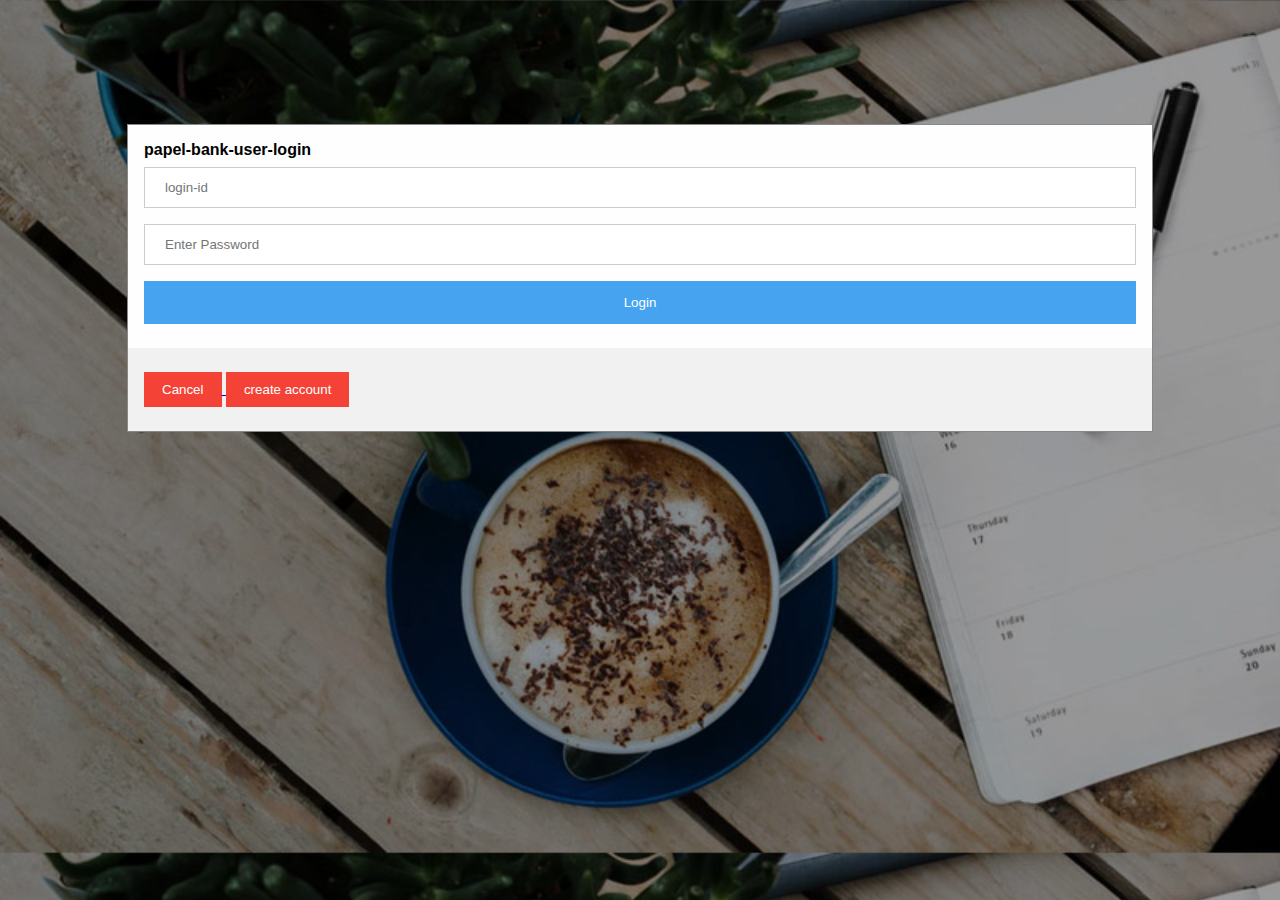
<file: papel2/index.html>
<!DOCTYPE html>
<html>
<head>
<meta name="viewport" content="width=device-width, initial-scale=1">
<link rel="stylesheet" type="text/css" href="UI/css/login.css">
</head>
<body onload="document.getElementById('id01').style.display='block'">
  
  <h2></h2>
  
  <div id="id01" class="modal">
    
    <form class="modal-content animate" action="UI/html/profile.html" method="post">
  
      <div class="container">
        <label for="logo"><b>papel-bank-user-login</b></label>
        <input type="text" placeholder="login-id" name="login" required>
        <input type="password" placeholder="Enter Password" name="psw" required>
          
        <button class="submit" type="submit">Login</button>

      </div>
  
      <div class="container" style="background-color:#f1f1f1">
       <a href="UI/html/home.html"> <button type="button" onclick="document.getElementById('id01').style.display='none'" class="cancelbtn">Cancel</button>
       <a href="UI/html/signup.html"> <button type="button"  class="cancelbtn">create account</button></a>
      
      </div>

    </form>
  </div>
 
<script src="UI/js/login.js"></script>

</body>
</html>
</file>
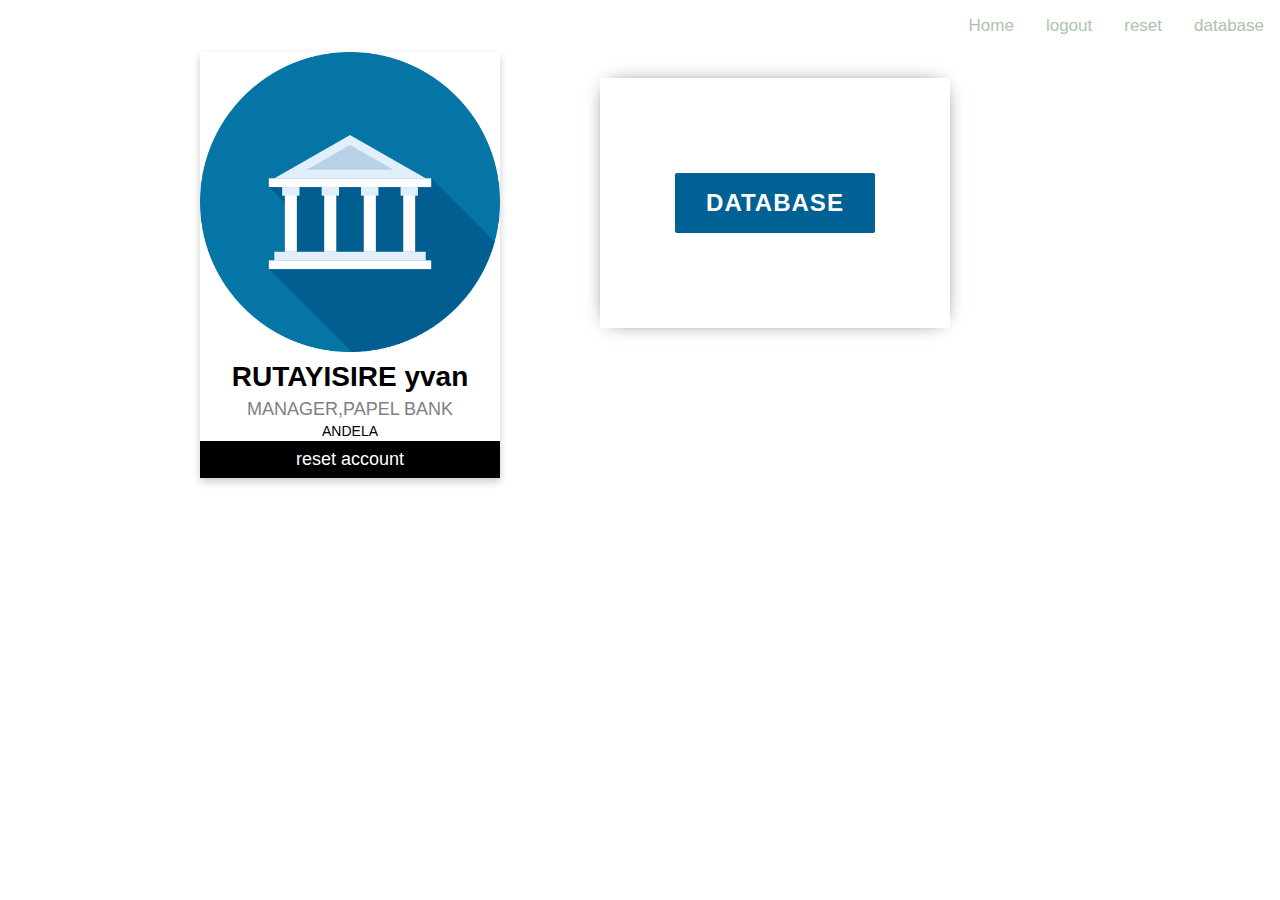
<file: papel2/UI/html/ad-profile.html>
<!DOCTYPE html>
<html>
<head>
  <title>profile</title>
  <link rel="stylesheet" href="https://cdnjs.cloudflare.com/ajax/libs/font-awesome/4.7.0/css/font-awesome.min.css">

<link rel="stylesheet" type="text/css" href="../css/home.css">
  <meta name="viewport" content="width=device-width, initial-scale=1">
	<link rel="stylesheet" type="text/css" href="..\css\ad-profile.css">
</head>
<style>
  .blogpost{
    display: none;
  }
  @media only screen and (max-width:600px)
 {
	 .profile{
		 position: relative;
		 box-shadow: 0 4px 8px 0 rgba(0,0,0,0.2);
		 max-width: 300px;
		 margin: auto;
		 text-align: center;
		 margin-left: 50px;
		 top: 50px;
	 }
	 .pro{
		 margin-left: 0px;
		 top: 100px;
         display:none;
	 }
	 .blogpost{
		 display: inline-block;
		 margin-left: 30%;
     color: white;
     border: none;
	 }
	 .blogpost .button{
		 display: inline-block;
	 }
  }
  @media only screen and (max-width:700px){
.pro{
  position: relative;
  margin-left: 350px;
  height: 100px;
  width: 200px;
  box-shadow: none;
}
.profile{
  margin-left: 30px;
}
  }
  @media only screen and (min-width:1020px){
    body{
      
    
    }
  }
</style>
<body>
    
<div class="topnav" id="myTopnav">

  <a href="no.html">database</a>
  <a href="ad-change.html">reset</a>
  <a href="home.html">logout</a>
  
  <a href="home.html" >Home</a>
  <a href="javascript:void(0);" class="icon" onclick="myFunction()">
    <i class="fa fa-bars"></i>
  </a>
</div>

          <div class="profile">
            <img src="../asset/ad.png" alt="thierry" style="width: 100%">
            <h1>RUTAYISIRE yvan</h1>
            <p class="title">MANAGER,PAPEL BANK</p>
            <P>ANDELA</P>
           <a href="ad-change.html"> <p><button class="probuto">reset account</button></p></a>
          </div>
            
             <div class="blogpost">
           MANAGER.
             <a href="no.html">	<button class="button">Database</button></a>
              </div>
         <div class="pro">
        <a href="no.html"><button class="button"><span>Database</span></button></a>
         </div>

<script src="../js/home.js"></script>        
</body>
</html>
</file>
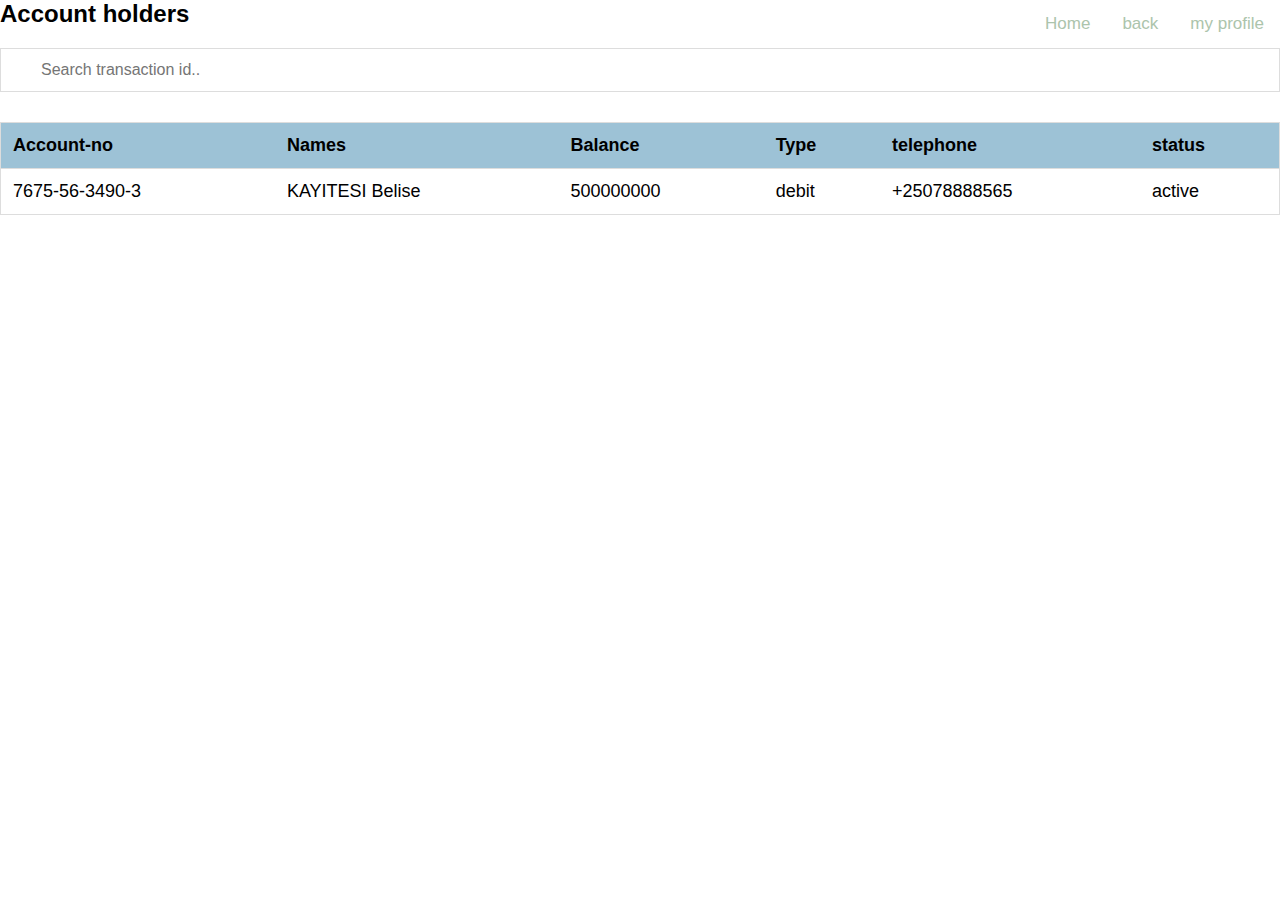
<file: papel2/UI/html/all-account.html>
<!DOCTYPE html>
<html>
<head>
  <meta name="viewport" content="width=device-width, initial-scale=1">
  <link rel="stylesheet" href="https://cdnjs.cloudflare.com/ajax/libs/font-awesome/4.7.0/css/font-awesome.min.css">
  
  <link rel="stylesheet" type="text/css" href="../css/home.css">
<meta name="viewport" content="width=device-width, initial-scale=1">
<link rel="stylesheet" type="text/css" href="..\css\all-account.css">
<style>
   @media only screen and (max-width:600px)
 {
   #myTable{
     font-size: 10px;
   }
   h2{
     font-size: 25px;
   }
   input{
     position: relative;
     top: 20px;
   }
 }
 @media only screen and (max-width:800px)
 {
   h2{
     font-size: 25px;
   }
   input{
     position: relative;
     top: 20px;
   }
 }
 
</style>
</style>
</head>
<body>
      
<div class="topnav" id="myTopnav">

  <a href="ad-profile.html">my profile</a>
  <a href="no.html" >back</a>
  <a href="home.html" >Home</a>
  <a href="javascript:void(0);" class="icon" onclick="myFunction()">
    <i class="fa fa-bars"></i>
  </a>

<h2>Account holders</h2>

<input type="text" id="myInput" onkeyup="myFunction()" placeholder="Search transaction id.." title="Type in a name">

<table id="myTable">
  <tr class="header">
    <th>Account-no</th>
    <th>Names</th>
    <th>Balance</th>
    <th>Type</th>
    <th>telephone</th>
    <th>status</th>
  </tr>
  <tr>
    <td>7675-56-3490-3</td>
    <td>KAYITESI Belise</td>
    <td>500000000</td>
    <td>debit</td>
    <td>+25078888565</td>
    <td>active</td>
  </tr>
  </table>

<script src="../js/history.js">
<script src="../js/home.js">
<

</script>
</body>
</html>
</file>
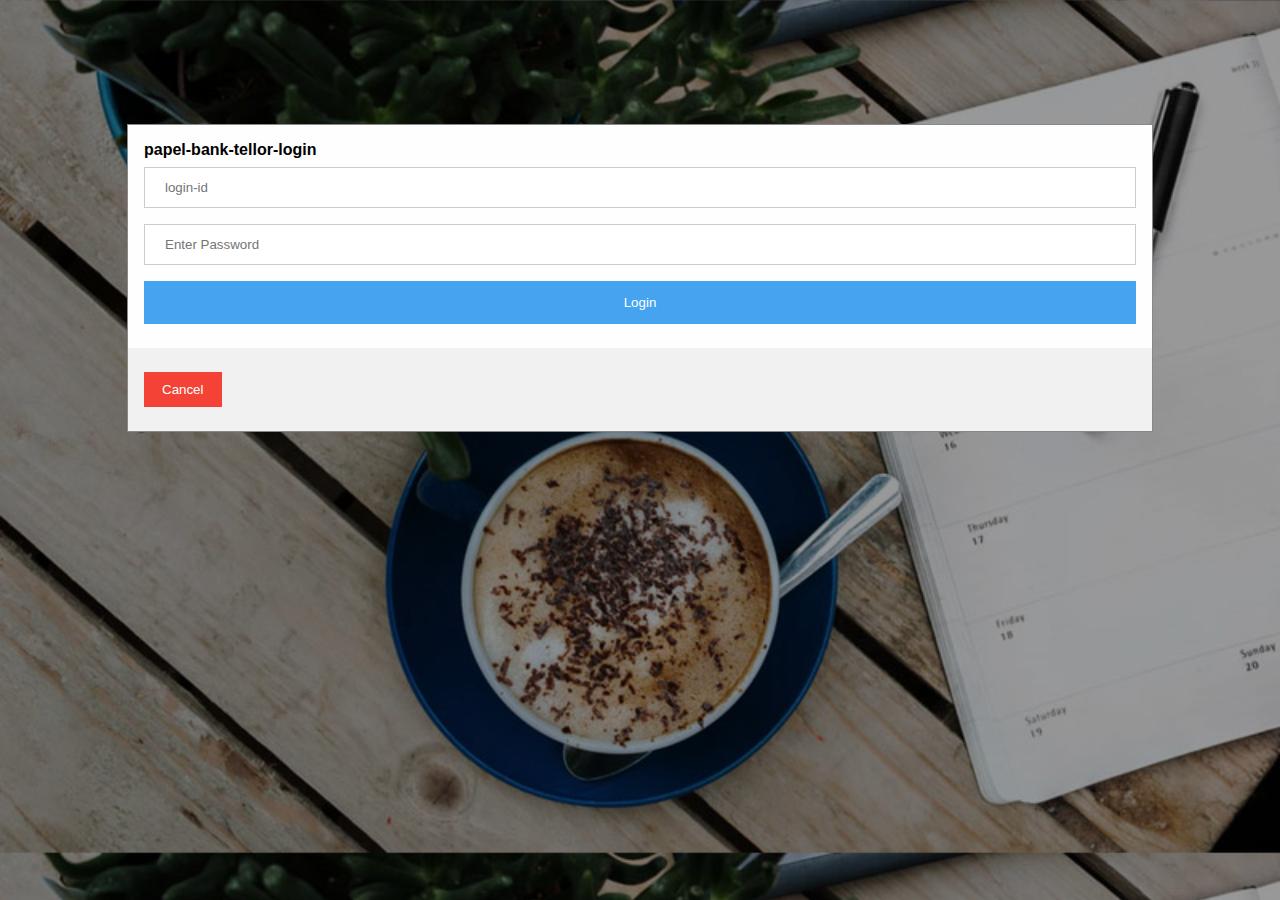
<file: papel2/UI/html/c-login.html>
<!DOCTYPE html>
<html>
<head>
<meta name="viewport" content="width=device-width, initial-scale=1">
<link rel="stylesheet" type="text/css" href="../css/login.css">
</head>
<body onload="document.getElementById('id01').style.display='block'">
  
  <h2></h2>
  
  <div id="id01" class="modal">
    
    <form class="modal-content animate" action="teller.html" method="post">
  
      <div class="container">
        <label for="logo"><b>papel-bank-tellor-login</b></label>
        <input type="text" placeholder="login-id" name="login" required>
        <input type="password" placeholder="Enter Password" name="psw" required>
          
        <button class="submit" type="submit">Login</button>

      </div>
  
      <div class="container" style="background-color:#f1f1f1">
       <a href="home.html"> <button type="button" onclick="document.getElementById('id01').style.display='none'" class="cancelbtn">Cancel</button>
       
      
      </div>

    </form>
  </div>
 
<script src="../js/login.js"></script>

</body>
</html>
</file>
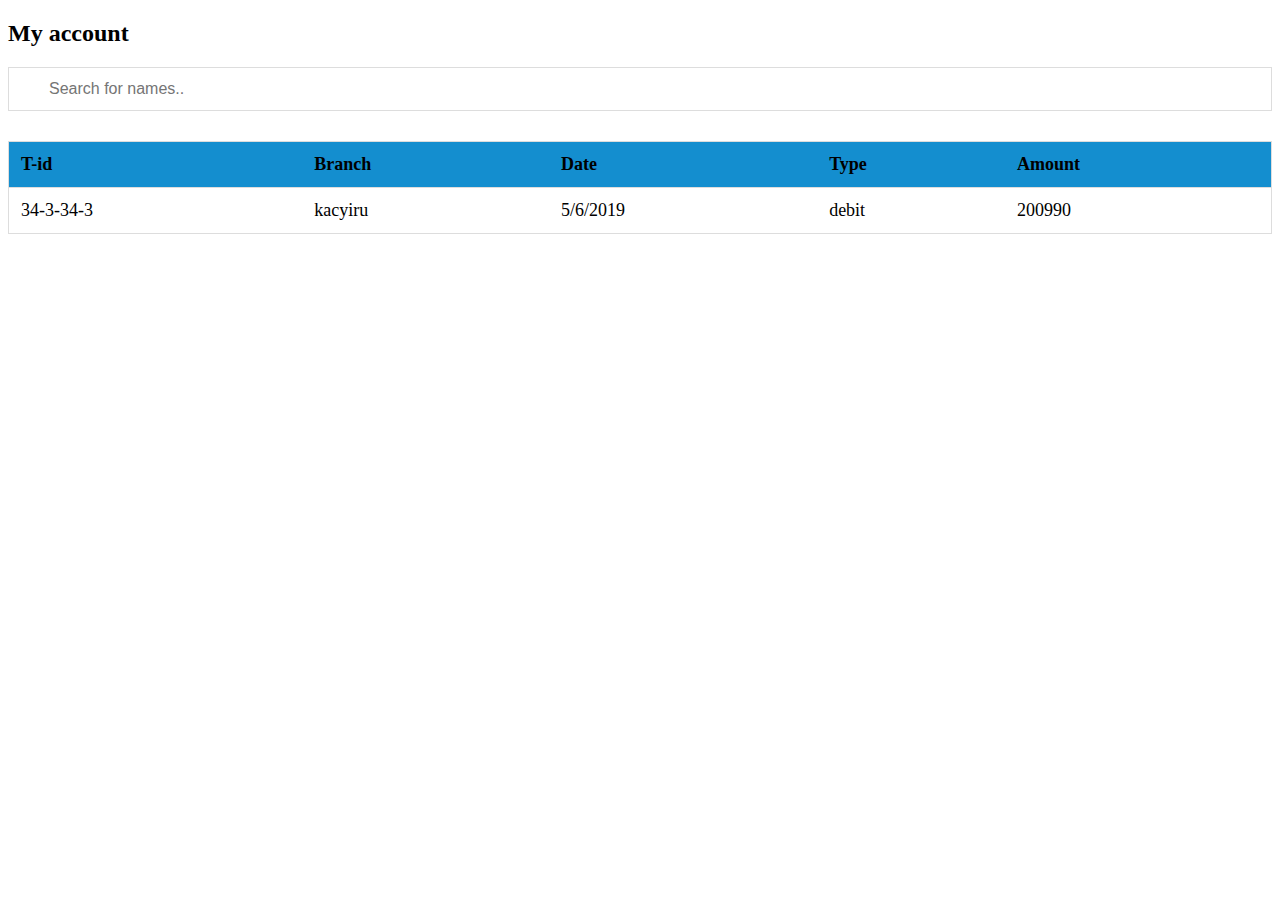
<file: papel2/UI/html/history.html>
<!DOCTYPE html>
<html>
<head>
<meta name="viewport" content="width=device-width, initial-scale=1">
<link rel="stylesheet" type="text/css" href="..\css\history.css">
<style>
</style>
</head>
<body>

<h2>My account</h2>

<input type="text" id="myInput" onkeyup="myFunction()" placeholder="Search for names.." title="Type in a name">

<table id="myTable">
  <tr class="header">
    <th>T-id</th>
    <th>Branch</th>
    <th>Date</th>
    <th>Type</th>
    <th>Amount</th>
  </tr>
  <tr>
    <td>34-3-34-3</td>
    <td>kacyiru</td>
    <td>5/6/2019</td>
    <td>debit</td>
    <td>200990</td>
  </tr>
  </table>

<script src="../js/history.js">

</script>
</body>
</html>
</file>
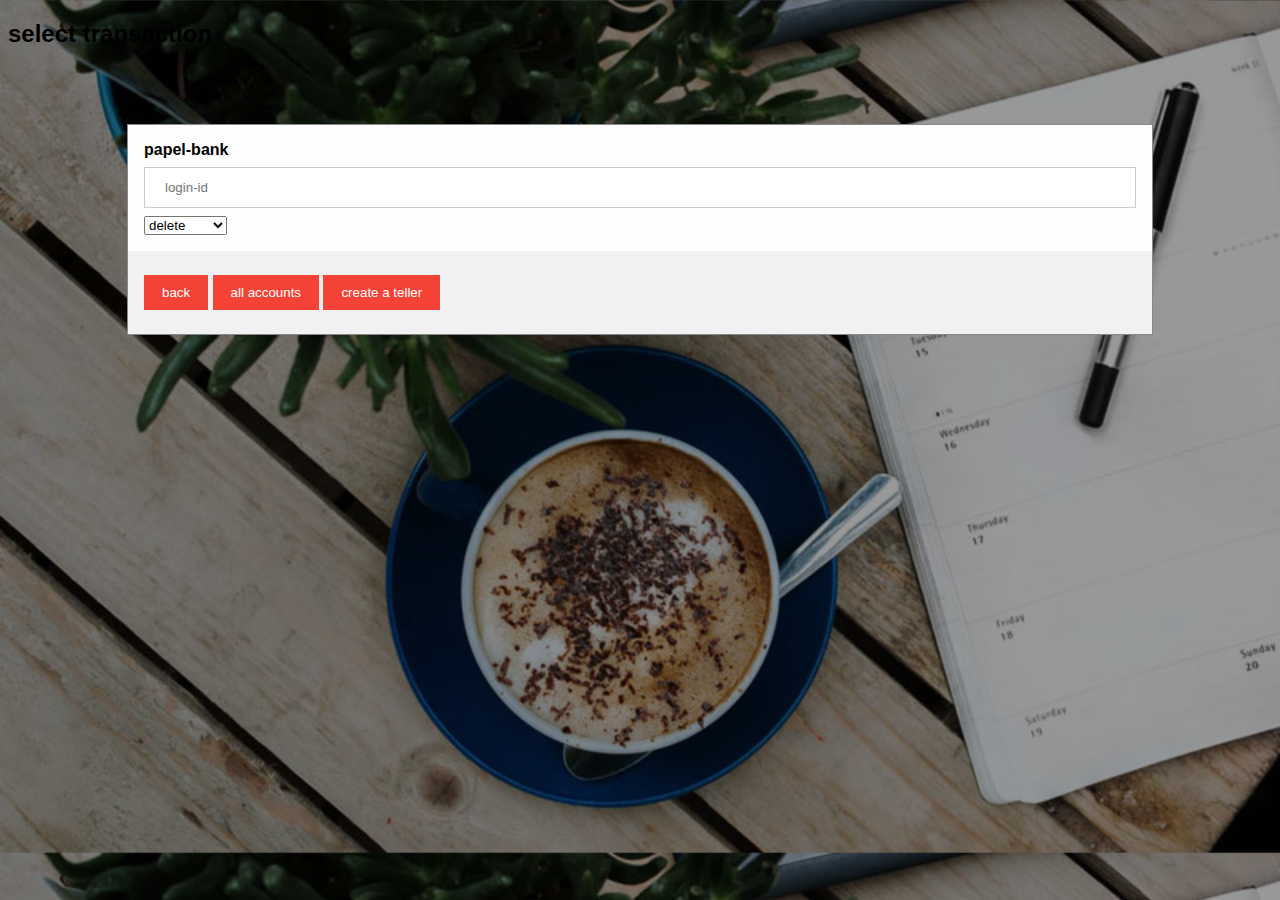
<file: papel2/UI/html/no.html>
<!DOCTYPE html>
<html>
<head>
<meta name="viewport" content="width=device-width, initial-scale=1">

<link rel="stylesheet" type="text/css" href="../css/login.css">
</head>
<body  onload="document.getElementById('id01').style.display='block'">

  <h2>select transaction</h2>
  
  
  <div id="id01" class="modal">
    
    <form class="modal-content animate" action="no.html" method="post">
      
  
      <div class="container">
		<label for="logo"><b>papel-bank</b></label>
		<input type="text" placeholder="login-id" name="fname" >
       <select>
		   <option value="del">delete</option>
		   <option value="view">view</option>
		   <option value="act">activate</option>
		   <option value="deact">deactivate</option>
	   </select>
      </div>
  
      <div class="container" style="background-color:#f1f1f1">
        <a href="ad-profile.html">   <button type="button" onclick="document.getElementById('id01').style.display='none'" class="cancelbtn">back</button></a>
        <a href="all-account.html">   <button type="button" onclick="document.getElementById('id01').style.display='none'" class="cancelbtn">all accounts</button></a>
	 <a href="teller-acc.html">   <button type="button" onclick="document.getElementById('id01').style.display='none'" class="cancelbtn">create a teller</button></a> 
	</div>
    </form>
  </div>
  
<script src="../js/login.js"></script>

</body>
</html>
</file>
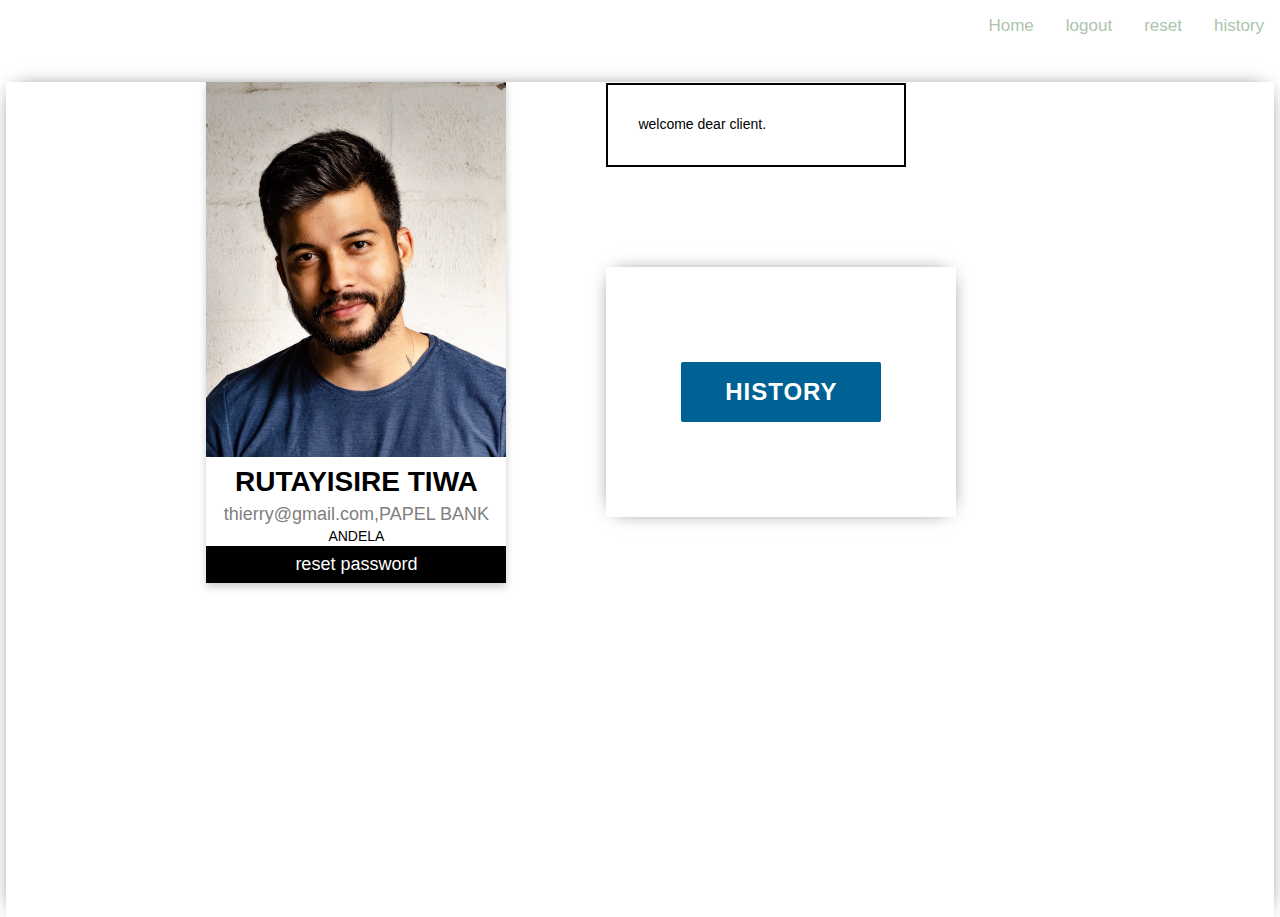
<file: papel2/UI/html/profile.html>
<!DOCTYPE html>
<html>
<head>
  <title>profile</title>
  <link rel="stylesheet" href="https://cdnjs.cloudflare.com/ajax/libs/font-awesome/4.7.0/css/font-awesome.min.css">

<link rel="stylesheet" type="text/css" href="../css/home.css">
  <meta name="viewport" content="width=device-width, initial-scale=1">
	<link rel="stylesheet" type="text/css" href="..\css\ad-profile.css">
</head>
<body>
    
<div class="topnav" id="myTopnav">

  <a href="history.html">history</a>
  <a href="u-change.html">reset</a>
  <a href="home.html">logout</a>
  
  <a href="home.html" >Home</a>
  <a href="javascript:void(0);" class="icon" onclick="myFunction()">
    <i class="fa fa-bars"></i>
  </a>
</div>
<div class="body">
          <div class="profile">
            <img src="../asset/mn.jpg" alt="thierry" style="width: 100%">
            <h1>RUTAYISIRE TIWA</h1>
            <p class="title">thierry@gmail.com,PAPEL BANK</p>
            <P>ANDELA</P>
           <a href="U-change.html"> <p><button class="probuto">reset password</button></p></a>
          </div>
            
             <div class="blogpost">
          welcome dear client.
             <a href="history.html">	<button class="button">history</button></a>
              </div>
         <div class="pro">
        <a href="history.html"><button class="button"><span>history</span></button></a>
         </div>
</div> 
<script src="../js/home.js"></script>        
</body>
</html>
</file>
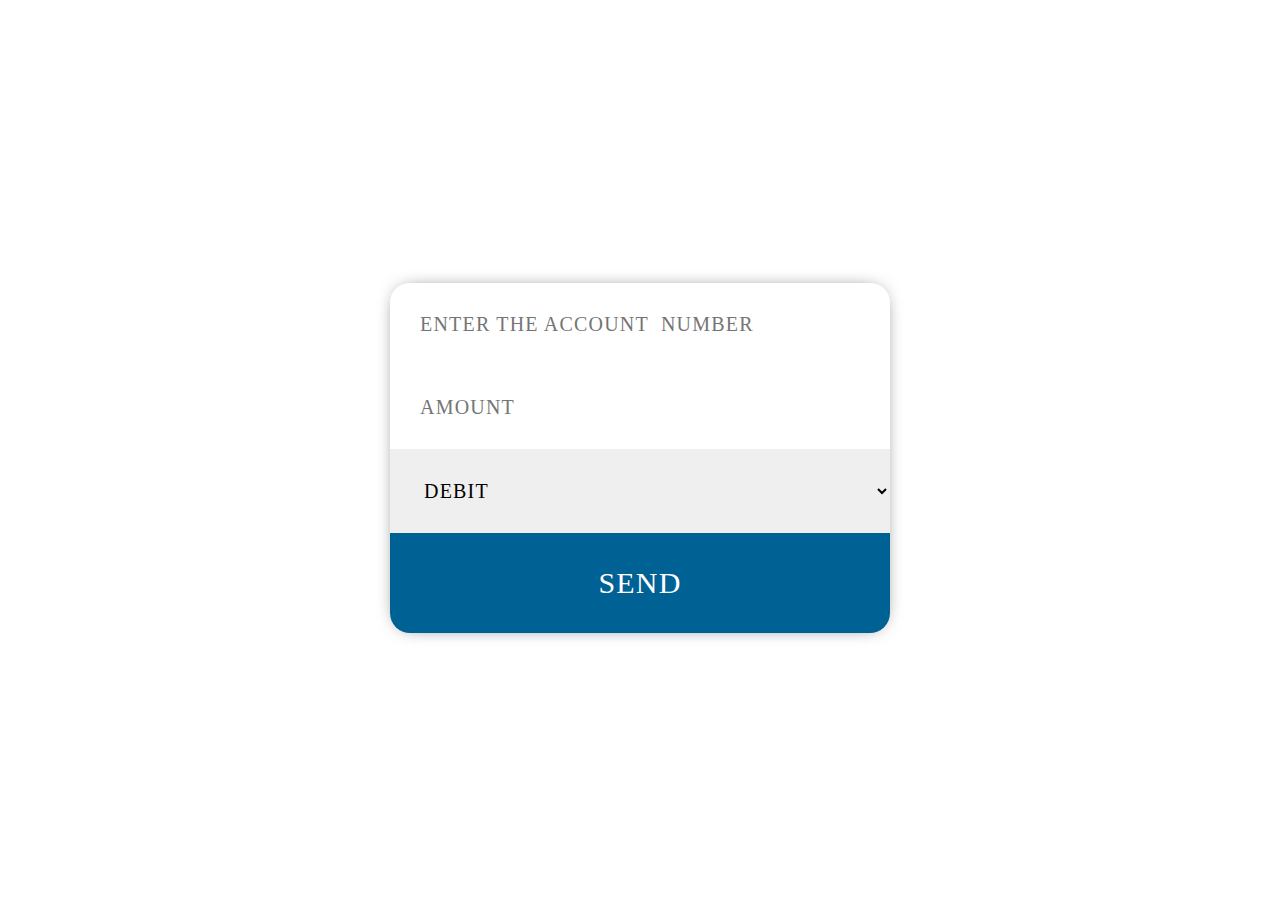
<file: papel2/UI/html/transaction.html>
<!DOCTYPE html>
<html>
<head>
	<title>transaction</title>
	<meta name="viewport" content="width=device-width, initial-scale=1">
	<link rel="stylesheet" type="text/css" href="..\css\transaction.css">

</head>

<body>
	<form action="#" class="form">
		
		<div class="form-item">
			<input type="number" class="form-input" placeholder="enter the account  number" aria-label="account no">



			
		</div>
		
		
		<div  class="form-item">
			<input type="currency" class="form-input" placeholder="amount"
			aria-label>
			
	    </div>

	    <div  class="form-item">
			<select class="form-input">
				<option  value="debit">debit</option>
				<option value="credit">credit</option>
			</select>
			
	    </div>
	    <button class="form-button" type="submit">send</button>

	</form>

</body>
</html>
</file>
<file: papel2/UI/css/login.css>
body {font-family: Arial, Helvetica, sans-serif;
background:url(../asset/slide_2.jpg);
background-size: cover;

  }

/* Full-width input fields */
input[type=text], input[type=password] {
  width: 100%;
  padding: 12px 20px;
  margin: 8px 0;
  display: inline-block;
  border: 1px solid #ccc;
  box-sizing: border-box;
}

/* Set a style for all buttons */
button {
  background-color: #4CAF50;
  color: white;
  padding: 14px 20px;
  margin: 8px 0;
  border: none;
  cursor: pointer;
  width: 100%;
}

button:hover {
  opacity: 0.8;
}

/* Extra styles for the cancel button */
.cancelbtn {
  width: auto;
  padding: 10px 18px;
  background-color: #f44336;
}

/* Center the image and position the close button */
.imgcontainer {
  text-align: center;
  margin: 24px 0 12px 0;
  position: relative;
}

img.avatar {
  width: 40%;
  border-radius: 50%;
}

.container {
  padding: 16px;
}

span.psw {
  float: right;
  padding-top: 16px;
}

/* The Modal (background) */
.modal {
  display: none; /* Hidden by default */
  position: fixed; /* Stay in place */
  z-index: 1; /* Sit on top */
  left: 0;
  top: 0;
  width: 100%; /* Full width */
  height: 100%; /* Full height */
  overflow: auto; /* Enable scroll if needed */
  background-color: rgb(0,0,0); /* Fallback color */
  background-color: rgba(0,0,0,0.4); /* Black w/ opacity */
  padding-top: 60px;
}

/* Modal Content/Box */
.modal-content {
  background-color: #fefefe;
  margin: 5% auto 15% auto; /* 5% from the top, 15% from the bottom and centered */
  border: 1px solid #888;
  width: 80%; /* Could be more or less, depending on screen size */
}

/* The Close Button (x) */
.close {
  position: absolute;
  right: 25px;
  top: 0;
  color: #000;
  font-size: 35px;
  font-weight: bold;
}

.close:hover,
.close:focus {
  color: red;
  cursor: pointer;
}

/* Add Zoom Animation */
.animate {
  -webkit-animation: animatezoom 0.6s;
  animation: animatezoom 0.6s
}

@-webkit-keyframes animatezoom {
  from {-webkit-transform: scale(0)} 
  to {-webkit-transform: scale(1)}
}
  
@keyframes animatezoom {
  from {transform: scale(0)} 
  to {transform: scale(1)}
}

/* Change styles for span and cancel button on extra small screens */
@media screen and (max-width: 300px) {
  span.psw {
     display: block;
     float: none;
  }
  .cancelbtn {
     width: 100%;
  }
}
img{
  height: 100px;
  width: 10px;
}
.submit{
  background-color: rgba(39, 148, 238, 0.863);
  
}
</file>
<file: papel2/UI/css/home.css>
*{
	margin:0;
	padding: 0;
box-sizing: border-box;

}
html{
	
}

h5{
	display:none;
}
.bg-text{
	background-color: rgba(0,0,0,0.4);
	color: white;
	font-weight: bold;
	border: 3px solid #f1f1f1;
	position:absolute;
	top: 50%;
	left: 50%;
	transform: translate(-50%,-50%);
	z-index: 2;
	width: 80%;
	padding: 20px;
	text-align: center;
	width: 400px;
	margin-left:auto;
}

section{
	
	

	
	
position: relative;
width: 100%;
height: 100vh;
overflow: hidden;
}
section .wave{
	position: absolute;
	bottom: 0;
	left: 0;
	width: 100%;
	height: 100px;
	background:url(../asset/Wave.png);
	background-size: 1000px 100px;
}
section .wave.wave1{
	animation: animate 30s linear infinite;
	z-index: 1000;
	opacity: 1;
	animation-delay: 0s;
	bottom: 0;

}
section .wave.wave2{
	animation: animate2 15s linear infinite;
	z-index: 999;
	opacity: 0.5;
	animation-delay: -5s;
	bottom: 10px;

}
section .wave.wave3{
	animation: animate 30s linear infinite;
	z-index: 998;
	opacity: 0.2;
	animation-delay: -2s;
	bottom: 15px;

}
section .wave.wave4{
	animation: animate2 15s linear infinite;
	z-index: 997;
	opacity: 0.7;
	animation-delay: -5s;
	bottom: 0px;

}
@keyframes animate{
	0%{
		background-position-x: 0;
	}
	100%{
		background-position-x: 1000px;
	}
}
@keyframes animate2{
	0%{
		background-position-x: 0;
	}
	100%{
		background-position-x: -1000px;
	}
}
body {
	margin: 0;
	font-family: Arial, Helvetica, sans-serif;
	
	
  }
  
  .topnav {
	overflow: hidden;
	background: transparent;
	
	
	
	
  }
  
  .topnav a {
	
	float: right;
	display: block;
	color: rgb(172, 196, 172);
	
	
	
	
	text-align: center;
	padding: 14px 16px;
	text-decoration: none;
	font-size: 17px;
	
  }
  
  .topnav a:hover {
	background-color:black;
	color:rgb(214, 55, 55);
	opacity: .5;
  }
  
  .topnav a.active {
	background-color: #4CAF50;
	color: white;
  }
  
  .topnav .icon {
	display: none;
  }
  @media screen and (max-width: 600px) {
	.topnav a:not(:first-child) {display: none;}
	.topnav a.icon {
		position: relative;
	  float: right;
	  display: block;
	  top: -50px;
	  width:2em;
	  height: 2em;
	  
	}
	
  }
  
  
  @media screen and (max-width: 600px) {
	.topnav.responsive {position: relative;}
	.topnav.responsive .icon {
	  position: absolute;
	  right: 0;
	  top: -2px;
	}
	.topnav.responsive a {
	  float: none;
	  display: block;
	  text-align: left;
	}
	
  }
  #myvideo
{
	position: fixed;
   filter: brightness(0.5);
	z-index: -1

}
.content{
	position: fixed;
	bottom: 0;
	background: rgba(0,0,0,0.5);
	color: #f1f1f1;
	width: 100%;
	padding: 20px;

}
 #mybtn{
	
	width: 300px;
	font-size: 18px;
	padding: 10px;
	border:none;
	background-color: rgb(172, 196, 172);
	color:black;
	cursor: pointer;
	
	border-radius: 5px;
	
}
#mybtn:hover{
background: rgba(0,0,0,0.4);
color:white;
border: none;
}
@media (min-aspect-ratio:16/9){
	#myvideo{
		width: 100%;
		height: auto;
	}

}

@media (max-aspect-ratio:16/9){
	#myvideo{
		width: 100%;
		height: auto;
	}
	
}
@media (max-width:1200px){
	#myvideo{
		display: none;

	}
	
	.bg-image{
		background-image:url(../asset/bg7.jpg);
		filter:brightness(0.3);
		
		height: 100%;
		background-position: center;
		background-repeat: no-repeat;
		background-size: cover;
	}
	

h2{
	color: salmon;
	font-size: 2em;
	position: relative;
	top: 20px;
	font-weight: bold;
	font-style: oblique;
	font-family: 'Gill Sans', 'Gill Sans MT', Calibri, 'Trebuchet MS', sans-serif;
}
.cover{
	position: relative;
	top: -45px;
	background-color: #4CAF50;
	height: 500px;
}
</file>
